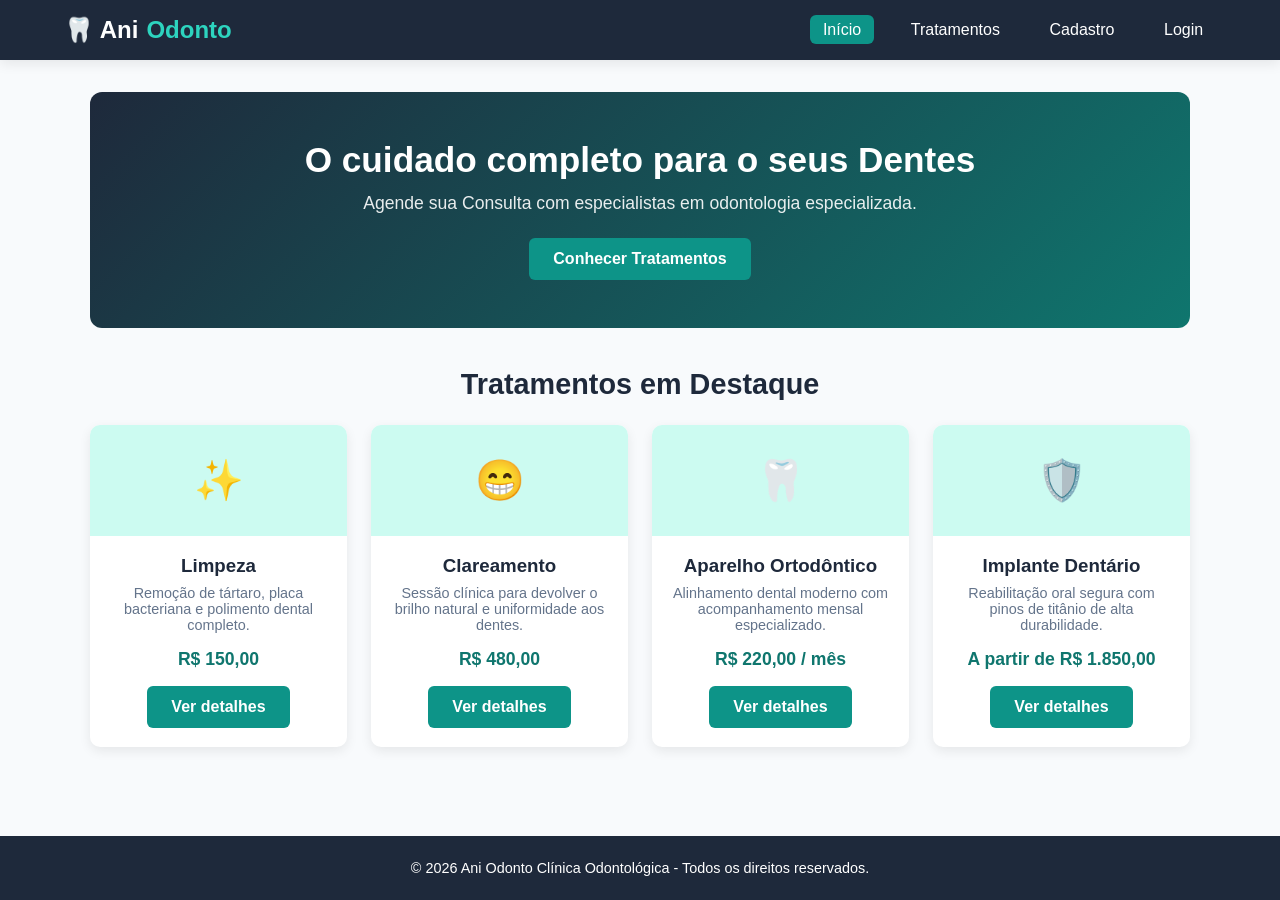
<file: index.html>
<!DOCTYPE html>
<html lang="pt-BR">
<head>
  <meta charset="UTF-8">
  <meta name="viewport" content="width=device-width, initial-scale=1.0">
  <title>Ani Odonto</title>
  <link rel="stylesheet" href="CSS/style.css">
</head>
<body>
  <header>
    <a href="index.html" class="logo">🦷 Ani<span>Odonto</span></a>
    <nav>
      <ul>
        <li><a href="index.html" class="ativo">Início</a></li>
        <li><a href="produto.html">Tratamentos</a></li>
        <li><a href="new.html">Cadastro</a></li>
        <li><a href="login.html">Login</a></li>
      </ul>
    </nav>
  </header>
  <main>
    <section class="banner">
      <h1>O cuidado completo para o seus Dentes</h1>
      <p>Agende sua Consulta com especialistas em odontologia especializada.</p>
      <a href="produto.html" class="btn">Conhecer Tratamentos</a>
    </section>

    <section>
      <h2 class="titulo-secao">Tratamentos em Destaque</h2>
      
      <div class="grid-cards">
        <article class="card">
          <div class="card-topo">✨</div>
          <div class="card-corpo">
            <h3>Limpeza</h3>
            <p>Remoção de tártaro, placa bacteriana e polimento dental completo.</p>
            <span class="preco">R$ 150,00</span>
            <a href="produto.html" class="btn">Ver detalhes</a>
          </div>
        </article>

        <article class="card">
          <div class="card-topo">😁</div>
          <div class="card-corpo">
            <h3>Clareamento</h3>
            <p>Sessão clínica para devolver o brilho natural e uniformidade aos dentes.</p>
            <span class="preco">R$ 480,00</span>
            <a href="produto.html" class="btn">Ver detalhes</a>
          </div>
        </article>

        <article class="card">
          <div class="card-topo">🦷</div>
          <div class="card-corpo">
            <h3>Aparelho Ortodôntico</h3>
            <p>Alinhamento dental moderno com acompanhamento mensal especializado.</p>
            <span class="preco">R$ 220,00 / mês</span>
            <a href="produto.html" class="btn">Ver detalhes</a>
          </div>
        </article>

        <article class="card">
          <div class="card-topo">🛡️</div>
          <div class="card-corpo">
            <h3>Implante Dentário</h3>
            <p>Reabilitação oral segura com pinos de titânio de alta durabilidade.</p>
            <span class="preco">A partir de R$ 1.850,00</span>
            <a href="produto.html" class="btn">Ver detalhes</a>
          </div>
        </article>
      </div>
    </section>
  </main>

  <!-- Rodapé padrão -->
  <footer>
    <p>&copy; 2026 Ani Odonto Clínica Odontológica - Todos os direitos reservados.</p>
  </footer>

</body>
</html>
</file>
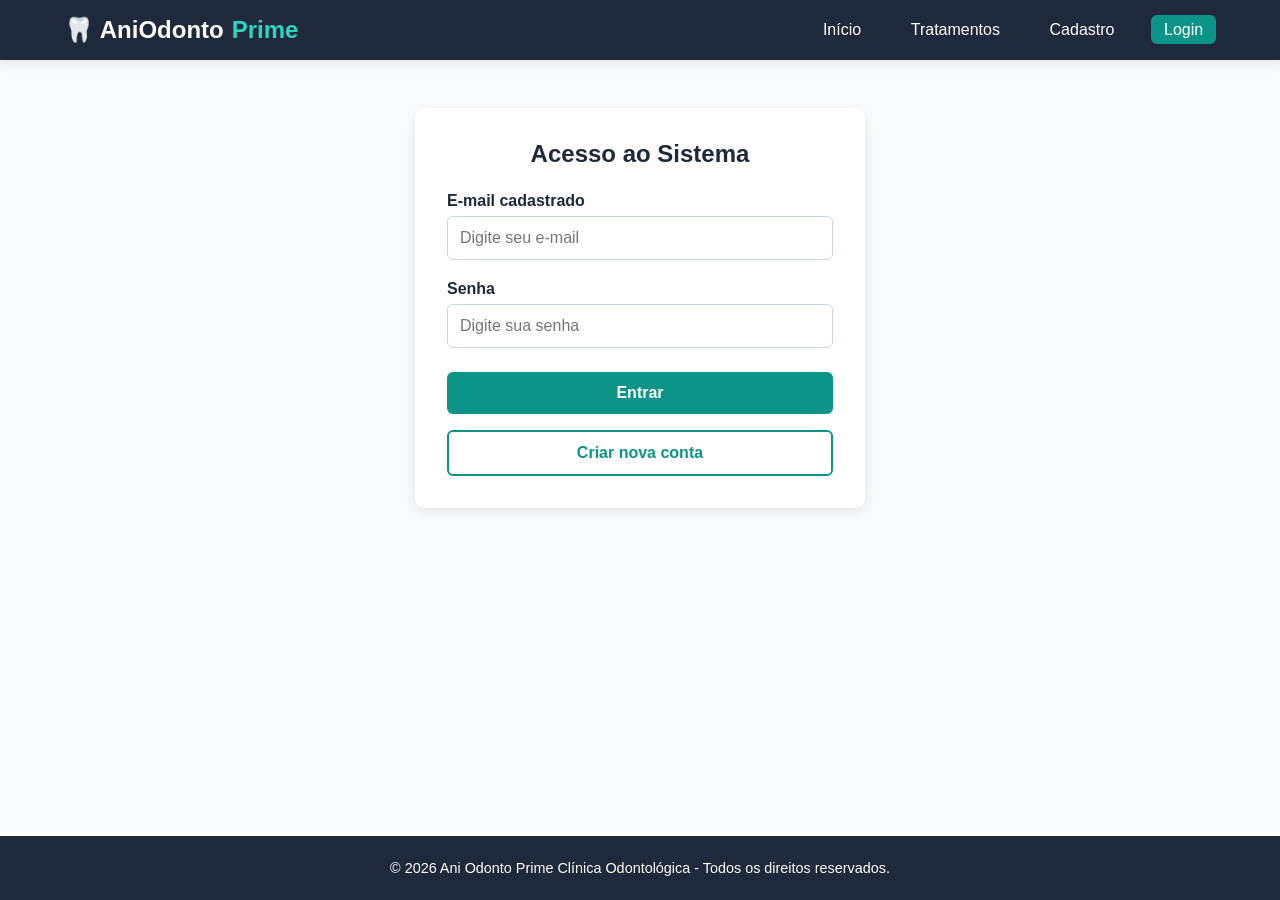
<file: login.html>
<!DOCTYPE html>
<html lang="pt-BR">
<head>
  <meta charset="UTF-8">
  <meta name="viewport" content="width=device-width, initial-scale=1.0">
  <title>Login - OdontoPrime</title>
  <link rel="stylesheet" href="CSS/style.css">

</head>
<body>

  <header>
    <a href="index.html" class="logo">🦷 AniOdonto<span>Prime</span></a>
    <nav>
      <ul>
        <li><a href="index.html">Início</a></li>
        <li><a href="produto.html">Tratamentos</a></li>
        <li><a href="new.html">Cadastro</a></li>
        <li><a href="login.html" class="ativo">Login</a></li>
      </ul>
    </nav>
  </header>

  <main>
    <section class="form-box">
      <h2>Acesso ao Sistema</h2>
      
      <form action="produto.html" method="get">
        <div class="campo">
          <label for="email">E-mail cadastrado</label>
          <input type="email" id="email" name="email" placeholder="Digite seu e-mail" required>
        </div>

        <div class="campo">
          <label for="senha">Senha</label>
          <input type="password" id="senha" name="senha" placeholder="Digite sua senha" required>
        </div>

        <div class="form-acoes">
          <button type="submit" class="btn">Entrar</button>
          <a href="new.html" class="btn btn-secundario">Criar nova conta</a>
        </div>
      </form>
    </section>
  </main>

  <footer>
    <p>&copy; 2026 Ani Odonto Prime Clínica Odontológica - Todos os direitos reservados.</p>
  </footer>

</body>
</html>
</file>
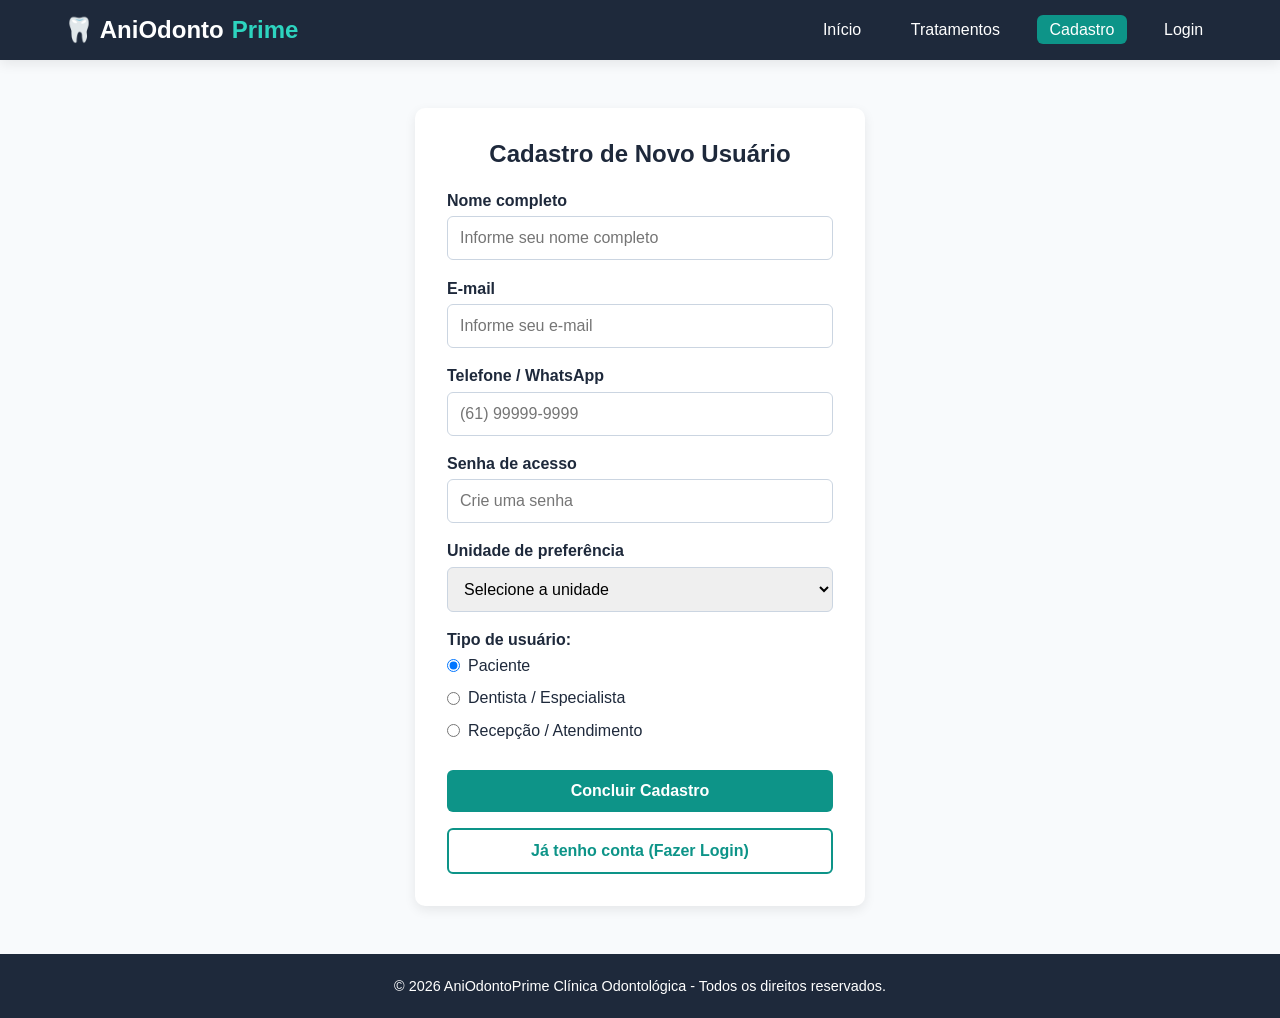
<file: new.html>
<!DOCTYPE html>
<html lang="pt-BR">
<head>
  <meta charset="UTF-8">
  <meta name="viewport" content="width=device-width, initial-scale=1.0">
  <title>Novo Cadastro - Ani Odonto</title>
  <link rel="stylesheet" href="CSS/style.css">

</head>
<body>

  <header>
    <a href="index.html" class="logo">🦷 AniOdonto<span>Prime</span></a>
    <nav>
      <ul>
        <li><a href="index.html">Início</a></li>
        <li><a href="produto.html">Tratamentos</a></li>
        <li><a href="new.html" class="ativo">Cadastro</a></li>
        <li><a href="login.html">Login</a></li>
      </ul>
    </nav>
  </header>

  <main>
    <section class="form-box">
      <h2>Cadastro de Novo Usuário</h2>

      <form action="login.html" method="get">
        <div class="campo">
          <label for="nome">Nome completo</label>
          <input type="text" id="nome" name="nome" placeholder="Informe seu nome completo" required>
        </div>

        <div class="campo">
          <label for="email">E-mail</label>
          <input type="email" id="email" name="email" placeholder="Informe seu e-mail" required>
        </div>

        <div class="campo">
          <label for="telefone">Telefone / WhatsApp</label>
          <input type="tel" id="telefone" name="telefone" placeholder="(61) 99999-9999" required>
        </div>

        <div class="campo">
          <label for="senha">Senha de acesso</label>
          <input type="password" id="senha" name="senha" placeholder="Crie uma senha" required>
        </div>

        <div class="campo">
          <label for="unidade">Unidade de preferência</label>
          <select id="unidade" name="unidade" required>
            <option value="" disabled selected>Selecione a unidade</option>
            <option value="taguatinga">Unidade Taguatinga Centro</option>
            <option value="aguas-claras">Unidade Águas Claras</option>
            <option value="asa-sul">Unidade Asa Sul</option>
            <option value="ceilandia">Unidade Ceilândia</option>
          </select>
        </div>

        <div class="campo">
          <label>Tipo de usuário:</label>
          <div class="opcoes-radio">
            <label><input type="radio" name="perfil" value="paciente" checked> Paciente</label>
            <label><input type="radio" name="perfil" value="dentista"> Dentista / Especialista</label>
            <label><input type="radio" name="perfil" value="recepcao"> Recepção / Atendimento</label>
          </div>
        </div>

        <div class="form-acoes">
          <button type="submit" class="btn">Concluir Cadastro</button>
          <a href="login.html" class="btn btn-secundario">Já tenho conta (Fazer Login)</a>
        </div>
      </form>
    </section>
  </main>

  <footer>
    <p>&copy; 2026 AniOdontoPrime Clínica Odontológica - Todos os direitos reservados.</p>
  </footer>

</body>
</html>
</file>
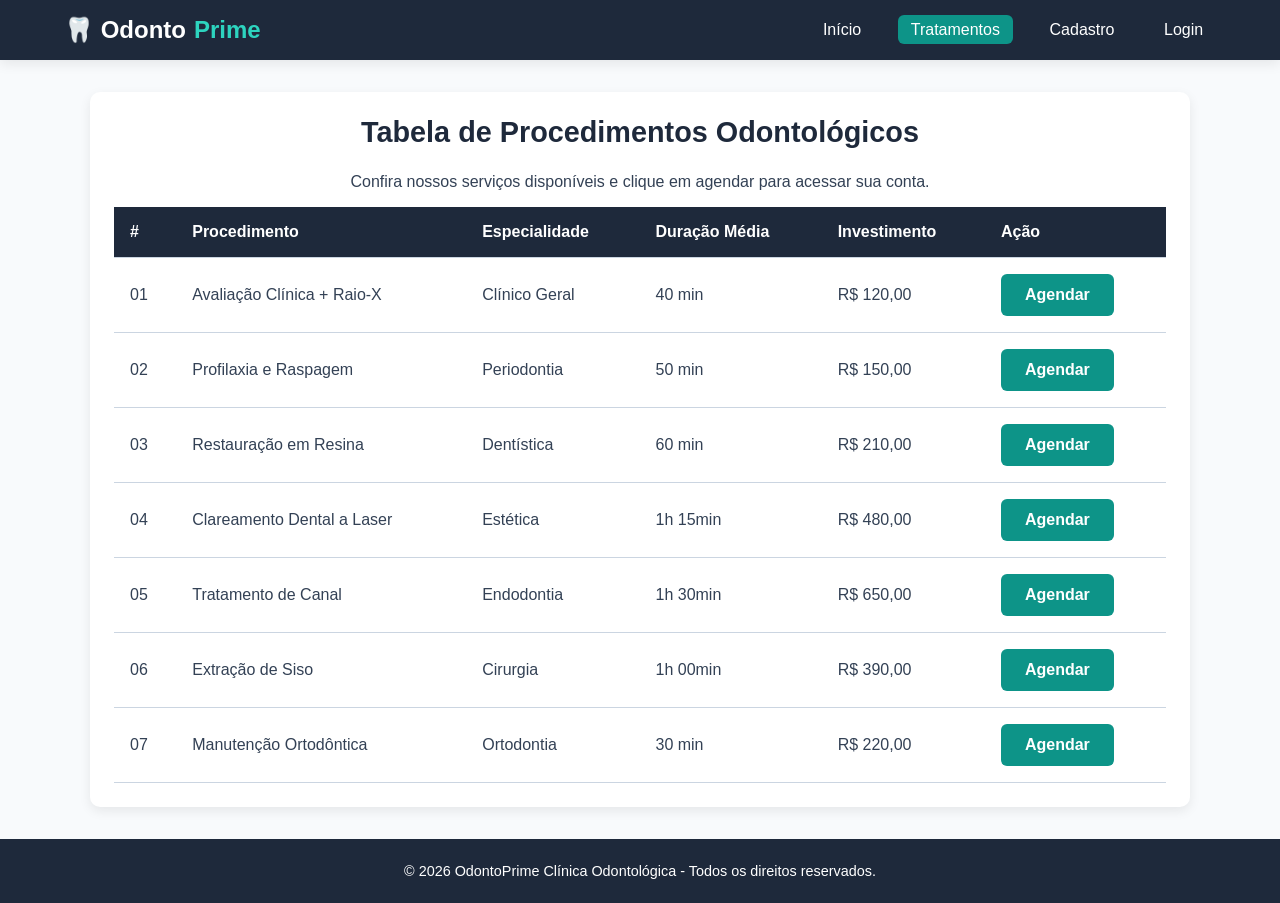
<file: produto.html>
<!DOCTYPE html>
<html lang="pt-BR">
<head>
  <meta charset="UTF-8">
  <meta name="viewport" content="width=device-width, initial-scale=1.0">
  <title>Tratamentos - OdontoPrime</title>
  <link rel="stylesheet" href="CSS/style.css">

</head>
<body>

  <header>
    <a href="index.html" class="logo">🦷 Odonto<span>Prime</span></a>
    <nav>
      <ul>
        <li><a href="index.html">Início</a></li>
        <li><a href="produto.html" class="ativo">Tratamentos</a></li>
        <li><a href="new.html">Cadastro</a></li>
        <li><a href="login.html">Login</a></li>
      </ul>
    </nav>
  </header>

  <main>
    <section class="tabela-container">
      <h2 class="titulo-secao">Tabela de Procedimentos Odontológicos</h2>
      <p style="text-align: center; margin-bottom: 1rem;">Confira nossos serviços disponíveis e clique em agendar para acessar sua conta.</p>

      <table>
        <thead>
          <tr>
            <th>#</th>
            <th>Procedimento</th>
            <th>Especialidade</th>
            <th>Duração Média</th>
            <th>Investimento</th>
            <th>Ação</th>
          </tr>
        </thead>
        <tbody>
          <tr>
            <td>01</td>
            <td>Avaliação Clínica + Raio-X</td>
            <td>Clínico Geral</td>
            <td>40 min</td>
            <td>R$ 120,00</td>
            <td><a href="login.html" class="btn">Agendar</a></td>
          </tr>
          <tr>
            <td>02</td>
            <td>Profilaxia e Raspagem</td>
            <td>Periodontia</td>
            <td>50 min</td>
            <td>R$ 150,00</td>
            <td><a href="login.html" class="btn">Agendar</a></td>
          </tr>
          <tr>
            <td>03</td>
            <td>Restauração em Resina</td>
            <td>Dentística</td>
            <td>60 min</td>
            <td>R$ 210,00</td>
            <td><a href="login.html" class="btn">Agendar</a></td>
          </tr>
          <tr>
            <td>04</td>
            <td>Clareamento Dental a Laser</td>
            <td>Estética</td>
            <td>1h 15min</td>
            <td>R$ 480,00</td>
            <td><a href="login.html" class="btn">Agendar</a></td>
          </tr>
          <tr>
            <td>05</td>
            <td>Tratamento de Canal</td>
            <td>Endodontia</td>
            <td>1h 30min</td>
            <td>R$ 650,00</td>
            <td><a href="login.html" class="btn">Agendar</a></td>
          </tr>
          <tr>
            <td>06</td>
            <td>Extração de Siso</td>
            <td>Cirurgia</td>
            <td>1h 00min</td>
            <td>R$ 390,00</td>
            <td><a href="login.html" class="btn">Agendar</a></td>
          </tr>
          <tr>
            <td>07</td>
            <td>Manutenção Ortodôntica</td>
            <td>Ortodontia</td>
            <td>30 min</td>
            <td>R$ 220,00</td>
            <td><a href="login.html" class="btn">Agendar</a></td>
          </tr>
        </tbody>
      </table>
    </section>
  </main>

  <footer>
    <p>&copy; 2026 OdontoPrime Clínica Odontológica - Todos os direitos reservados.</p>
  </footer>

</body>
</html>
</file>
<file: CSS/style.css>
/* =========================================
   ESTILOS GERAIS E VARIÁVEIS (IDENTIDADE ODONTOPRIME)
   ========================================= */
:root {
  --cor-primaria: #0d9488;      /* Verde-água odontológico */
  --cor-primaria-escura: #0f766e;
  --cor-secundaria: #1e293b;    /* Azul-marinho escuro */
  --cor-fundo: #f8fafc;         /* Cinza muito claro */
  --cor-branco: #ffffff;
  --cor-texto: #334155;
  --cor-borda: #cbd5e1;
  --sombra: 0 4px 12px rgba(0, 0, 0, 0.08);
}

* {
  margin: 0;
  padding: 0;
  box-sizing: border-box;
  font-family: 'Segoe UI', Tahoma, Geneva, Verdana, sans-serif;
}

body {
  background-color: var(--cor-fundo);
  color: var(--cor-texto);
  display: flex;
  flex-direction: column;
  min-height: 100vh;
}

/* =========================================
   CABEÇALHO E NAVEGAÇÃO
   ========================================= */
header {
  background-color: var(--cor-secundaria);
  color: var(--cor-branco);
  padding: 1rem 5%;
  display: flex;
  justify-content: space-between;
  align-items: center;
  box-shadow: var(--sombra);
}

.logo {
  font-size: 1.5rem;
  font-weight: bold;
  color: var(--cor-branco);
  text-decoration: none;
  display: flex;
  align-items: center;
  gap: 8px;
}

.logo span {
  color: #2dd4bf;
}

nav ul {
  list-style: none;
  display: flex;
  gap: 1.5rem;
}

nav a {
  color: var(--cor-branco);
  text-decoration: none;
  font-weight: 500;
  padding: 0.4rem 0.8rem;
  border-radius: 6px;
  transition: background 0.3s;
}

nav a:hover,
nav a.ativo {
  background-color: var(--cor-primaria);
}

/* =========================================
   CONTEÚDO PRINCIPAL
   ========================================= */
main {
  flex: 1;
  width: 90%;
  max-width: 1100px;
  margin: 2rem auto;
}

/* Banner Inicial */
.banner {
  background: linear-gradient(135deg, var(--cor-secundaria), var(--cor-primaria-escura));
  color: var(--cor-branco);
  padding: 3rem 2rem;
  border-radius: 12px;
  text-align: center;
  margin-bottom: 2.5rem;
}

.banner h1 {
  font-size: 2.2rem;
  margin-bottom: 0.8rem;
}

.banner p {
  font-size: 1.1rem;
  margin-bottom: 1.5rem;
  opacity: 0.9;
}

/* Botões */
.btn {
  display: inline-block;
  background-color: var(--cor-primaria);
  color: var(--cor-branco);
  padding: 0.75rem 1.5rem;
  border: none;
  border-radius: 6px;
  font-size: 1rem;
  font-weight: bold;
  text-decoration: none;
  cursor: pointer;
  transition: background 0.3s;
}

.btn:hover {
  background-color: var(--cor-primaria-escura);
}

.btn-secundario {
  background-color: transparent;
  border: 2px solid var(--cor-primaria);
  color: var(--cor-primaria);
  margin-top: 0.5rem;
}

.btn-secundario:hover {
  background-color: var(--cor-primaria);
  color: var(--cor-branco);
}

/* =========================================
   CARDS DE DESTAQUES (INDEX.HTML)
   ========================================= */
.titulo-secao {
  text-align: center;
  margin-bottom: 1.5rem;
  color: var(--cor-secundaria);
  font-size: 1.8rem;
}

.grid-cards {
  display: grid;
  grid-template-columns: repeat(auto-fit, minmax(230px, 1fr));
  gap: 1.5rem;
}

.card {
  background-color: var(--cor-branco);
  border-radius: 10px;
  overflow: hidden;
  box-shadow: var(--sombra);
  display: flex;
  flex-direction: column;
  justify-content: space-between;
  transition: transform 0.2s;
}

.card:hover {
  transform: translateY(-5px);
}

.card-topo {
  background-color: #ccfbf1;
  color: var(--cor-primaria-escura);
  padding: 2rem 1rem;
  text-align: center;
  font-size: 2.5rem;
}

.card-corpo {
  padding: 1.2rem;
  text-align: center;
}

.card-corpo h3 {
  color: var(--cor-secundaria);
  margin-bottom: 0.5rem;
}

.card-corpo p {
  font-size: 0.9rem;
  margin-bottom: 1rem;
  color: #64748b;
}

.preco {
  display: block;
  font-weight: bold;
  color: var(--cor-primaria-escura);
  font-size: 1.1rem;
  margin-bottom: 1rem;
}

/* =========================================
   TABELA DE SERVIÇOS (PRODUTO.HTML)
   ========================================= */
.tabela-container {
  background-color: var(--cor-branco);
  padding: 1.5rem;
  border-radius: 10px;
  box-shadow: var(--sombra);
  overflow-x: auto;
}

table {
  width: 100%;
  border-collapse: collapse;
  margin-top: 1rem;
}

th, td {
  padding: 1rem;
  text-align: left;
  border-bottom: 1px solid var(--cor-borda);
}

th {
  background-color: var(--cor-secundaria);
  color: var(--cor-branco);
}

tr:hover {
  background-color: #f1f5f9;
}

/* =========================================
   FORMULÁRIOS (LOGIN.HTML E NEW.HTML)
   ========================================= */
.form-box {
  background-color: var(--cor-branco);
  max-width: 450px;
  margin: 1rem auto;
  padding: 2rem;
  border-radius: 10px;
  box-shadow: var(--sombra);
}

.form-box h2 {
  text-align: center;
  color: var(--cor-secundaria);
  margin-bottom: 1.5rem;
}

.campo {
  margin-bottom: 1.2rem;
}

.campo label {
  display: block;
  margin-bottom: 0.4rem;
  font-weight: 600;
  color: var(--cor-secundaria);
}

.campo input[type="text"],
.campo input[type="email"],
.campo input[type="password"],
.campo input[type="tel"],
.campo select {
  width: 100%;
  padding: 0.75rem;
  border: 1px solid var(--cor-borda);
  border-radius: 6px;
  font-size: 1rem;
}

.campo input:focus,
.campo select:focus {
  outline: none;
  border-color: var(--cor-primaria);
}

.opcoes-radio {
  display: flex;
  flex-direction: column;
  gap: 0.5rem;
  margin-top: 0.5rem;
}

.opcoes-radio label {
  font-weight: normal;
  display: flex;
  align-items: center;
  gap: 8px;
  cursor: pointer;
}

.form-acoes {
  display: flex;
  flex-direction: column;
  gap: 0.5rem;
  margin-top: 1.5rem;
}

.form-acoes .btn {
  width: 100%;
  text-align: center;
}

/* =========================================
   RODAPÉ
   ========================================= */
footer {
  background-color: var(--cor-secundaria);
  color: var(--cor-branco);
  text-align: center;
  padding: 1.5rem 5%;
  margin-top: auto;
  font-size: 0.9rem;
}

/* =========================================
   RESPONSIVIDADE (CELULARES E TABLETS)
   ========================================= */
@media (max-width: 768px) {
  header {
    flex-direction: column;
    gap: 1rem;
  }

  nav ul {
    flex-wrap: wrap;
    justify-content: center;
    gap: 0.5rem;
  }

  .banner h1 {
    font-size: 1.6rem;
  }
}
</file>
